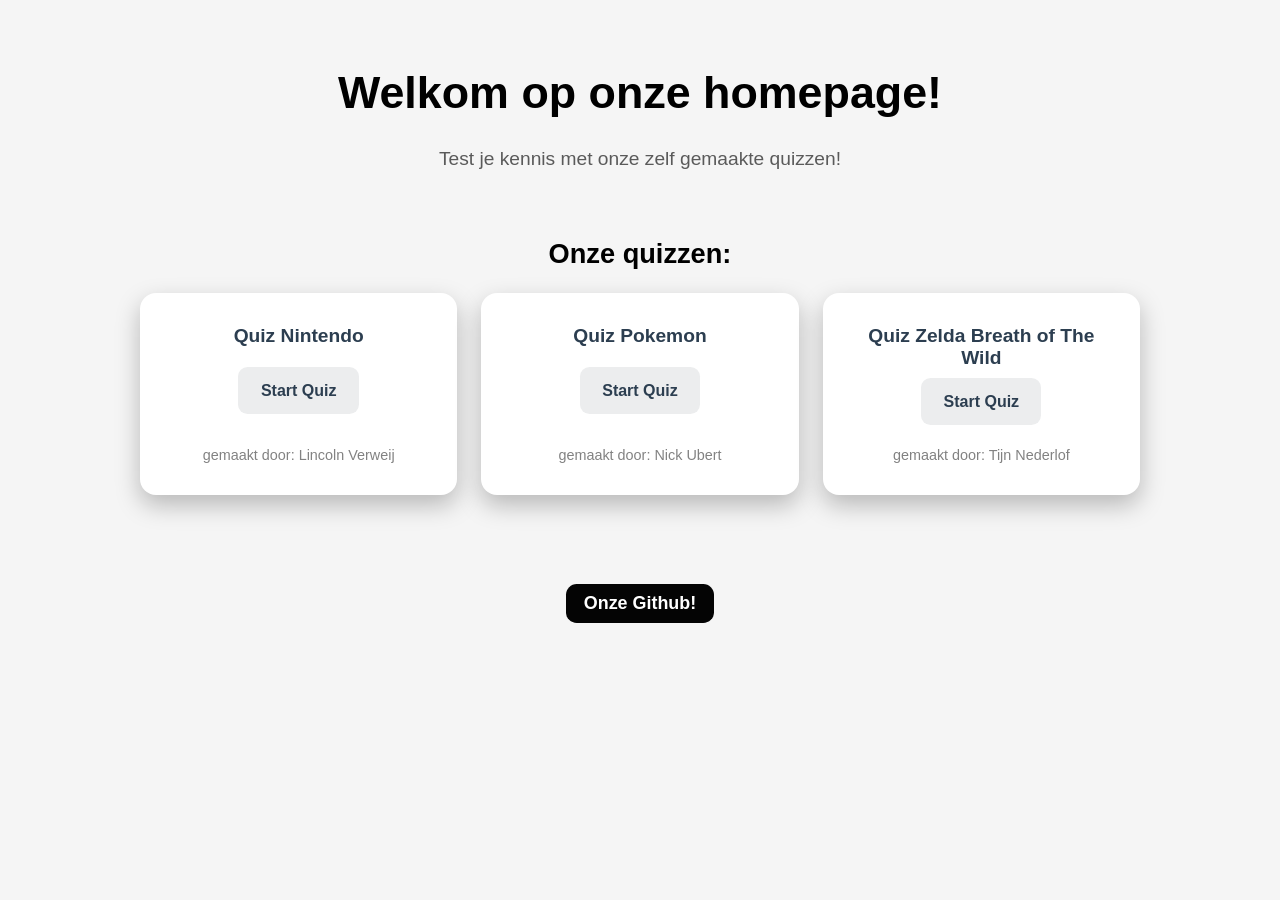
<file: index.html>
<!DOCTYPE html>
<html lang="nl">
<head>
    <meta charset="UTF-8">
    <meta name="viewport" content="width=device-width, initial-scale=1.0">
    <link rel="stylesheet" href="/css/style.css">
    <title>Homepage</title>
</head>
<body>
    <div class="intro">
        <h1 class="title"> 
            <span class="welkomTxt">Welkom</span> op onze homepage!
        </h1>
        <p>Test je kennis met onze zelf gemaakte quizzen!</p>
    </div>

    <h2 class="quiz-title">Onze quizzen:</h2>

    <div class="quiz-cards-container">
        <div class="quiz-card">
            <h3 class="card-title">Quiz Nintendo</h3>
            <!--<p id="lincolnHighScore" class="card-highscore">Highscore: 0</p> -->
            <button class="quiz-L">Start Quiz</button>
            <p class="quiz-author">gemaakt door: Lincoln Verweij</p>
        </div>
        
        <div class="quiz-card">
            <h3 class="card-title">Quiz Pokemon</h3>
            <!--<p id="nickHighScore" class="card-highscore">Highscore: 0</p>-->
            <button class="quiz-N">Start Quiz</button>
            <p class="quiz-author">gemaakt door: Nick Ubert</p>
        </div> 
        
        <div class="quiz-card">
            <h3 class="card-title">Quiz Zelda Breath of The Wild</h3>
            <!--<p id="tijnHighScore" class="card-highscore">Highscore: 0</p> -->
            <button class="quiz-T">Start Quiz</button>
            <p class="quiz-author">gemaakt door: Tijn Nederlof</p>
        </div> 
    </div>

    <div class="github-container">
        <button class="github">Onze Github!</button>
    </div>

    <script src="/script.js"></script>
</body>
</html>
</file>
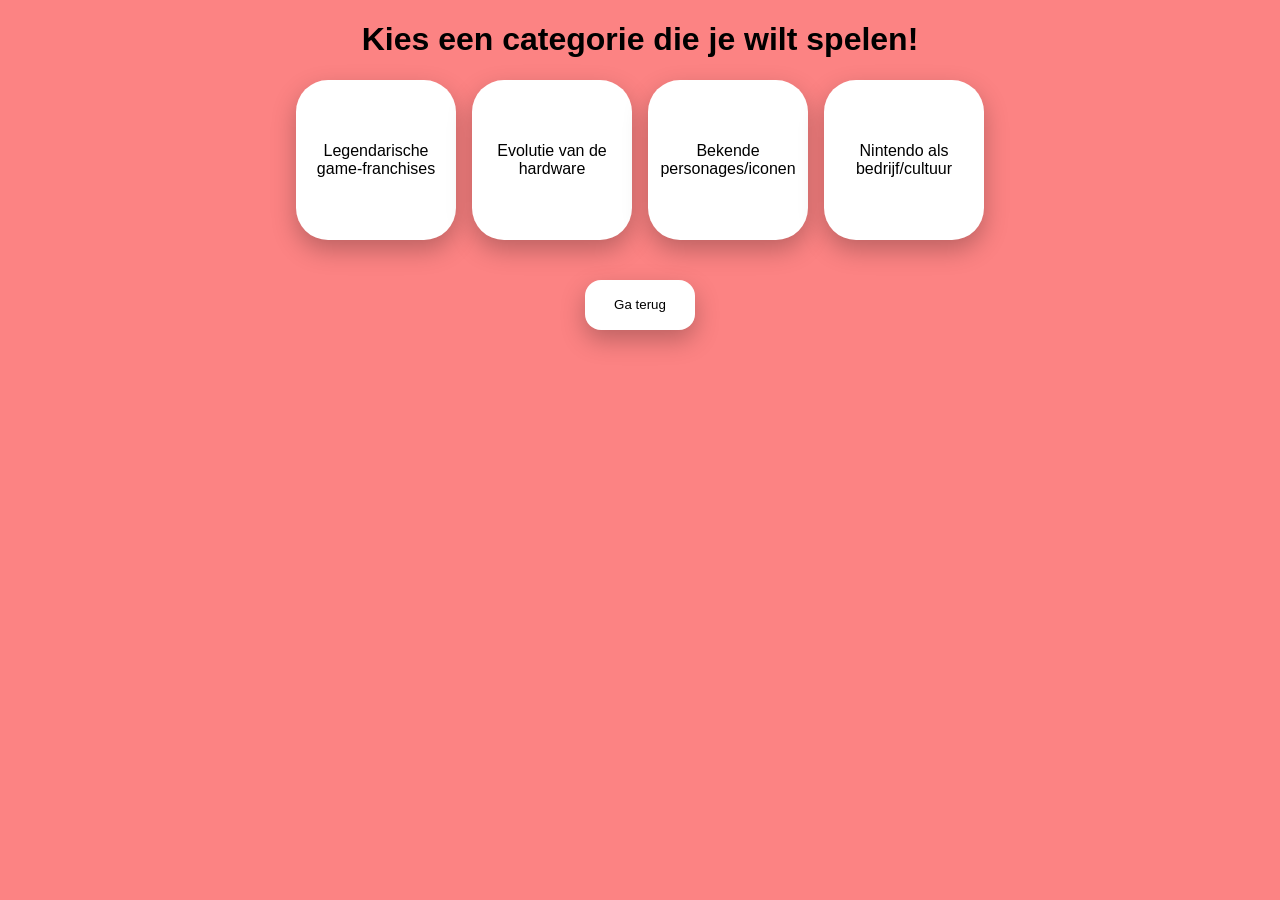
<file: quiz-lincoln/catogorie-index.html>
<!DOCTYPE html>
<html lang="en">
<head>
    <meta charset="UTF-8">
    <meta name="viewport" content="width=device-width, initial-scale=1.0">
    <link rel="stylesheet" href="/quiz-lincoln/css/cStyle.css">
    <title>Categorie Selectie</title>
</head>
<body>
    <h1 class="page-title">Kies een categorie die je wilt spelen!</h1>

    <div class="btn-container">
        <button class="cat-btn cat-1">Legendarische game-franchises</button>
        <button class="cat-btn cat-2">Evolutie van de hardware</button>
        <button class="cat-btn cat-3">Bekende personages/iconen</button>
        <button class="cat-btn cat-4">Nintendo als bedrijf/cultuur</button>
    </div>
    
    <div class="terug-container">
        <button class="terug-btn">Ga terug</button>
    </div>
    <script src="/quiz-lincoln/catogorie-logica.js"></script>
</body>
</html>
</file>
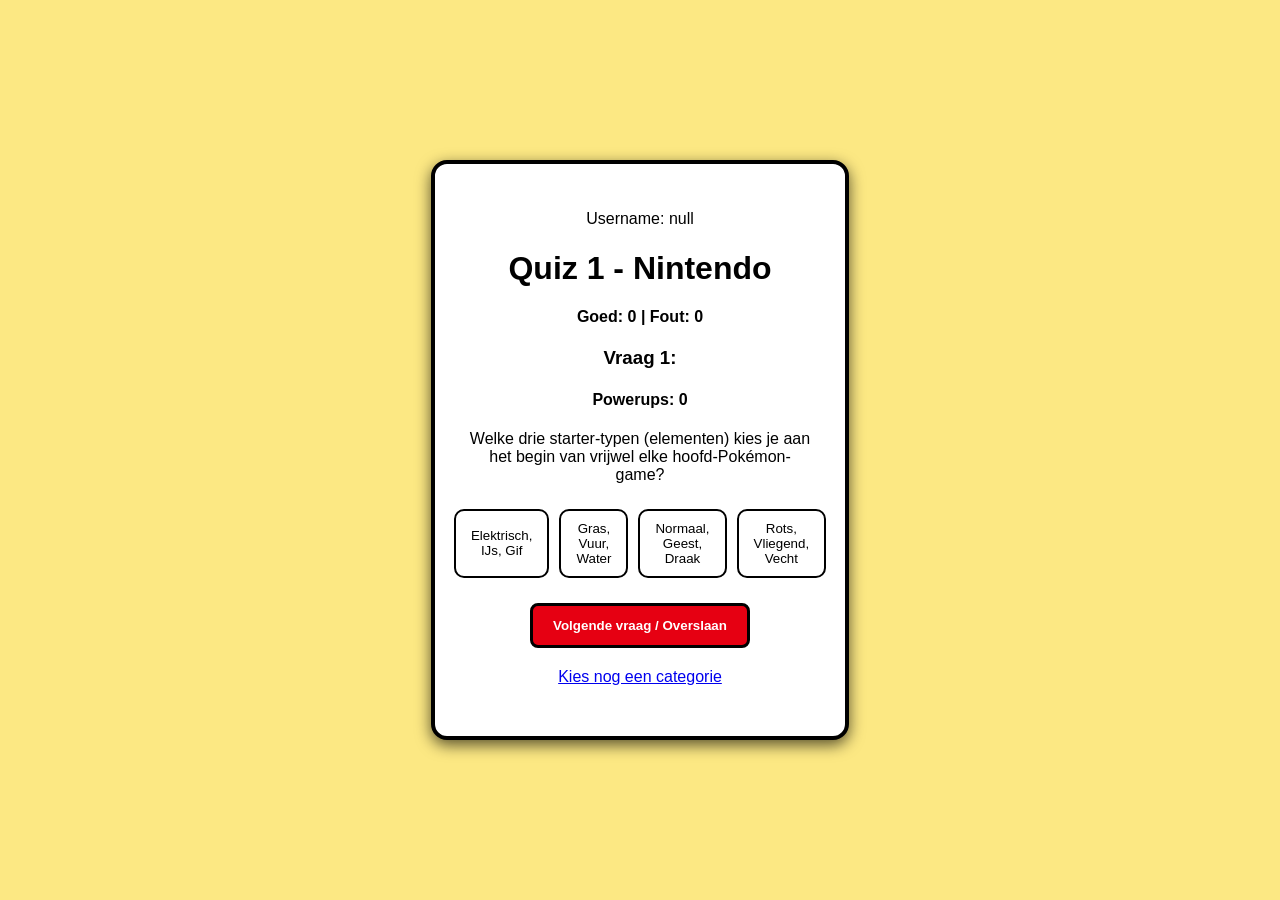
<file: quiz-lincoln/quiz-index.html>
<!DOCTYPE html>
<html lang="en">
<head>
    <meta charset="UTF-8">
    <meta name="viewport" content="width=device-width, initial-scale=1.0">
    <link rel="stylesheet" href="/quiz-lincoln/css/styles.css">
    <title>Quiz 1</title>
</head>
<body>
    <div class="quiz-card">
        <div class="txt">
            <p id="usernameTxt">Username: </p>

            <h1>Quiz 1 - Nintendo</h1>
            <h4 id="scoreTracker">Goed: 0 | Fout: 0</h4>
            <h3 id="vraagTitel">Vraag 1:</h3>
            <h4 id="powerupsText">Powerups: 0</h4>
            <p id="vraagTekst"></p>
        </div>

        <div class="antwoorden">
            <button id="btn-1">1</button>
            <button id="btn-2">2</button>
            <button id="btn-3">3</button>
            <button id="btn-4">4</button>
        </div>

        <div class="btn-box">
            <button id="volgendeKnop" class="btn-volgende">Volgende vraag / Overslaan</button>
        </div>
        
        <div class="txt">
            <a href="/quiz-lincoln/catogorie-index.html">Kies nog een categorie</a>
        </div>
    </div>

    <script src="quiz-logica.js"></script>
</body>
</html>
</file>
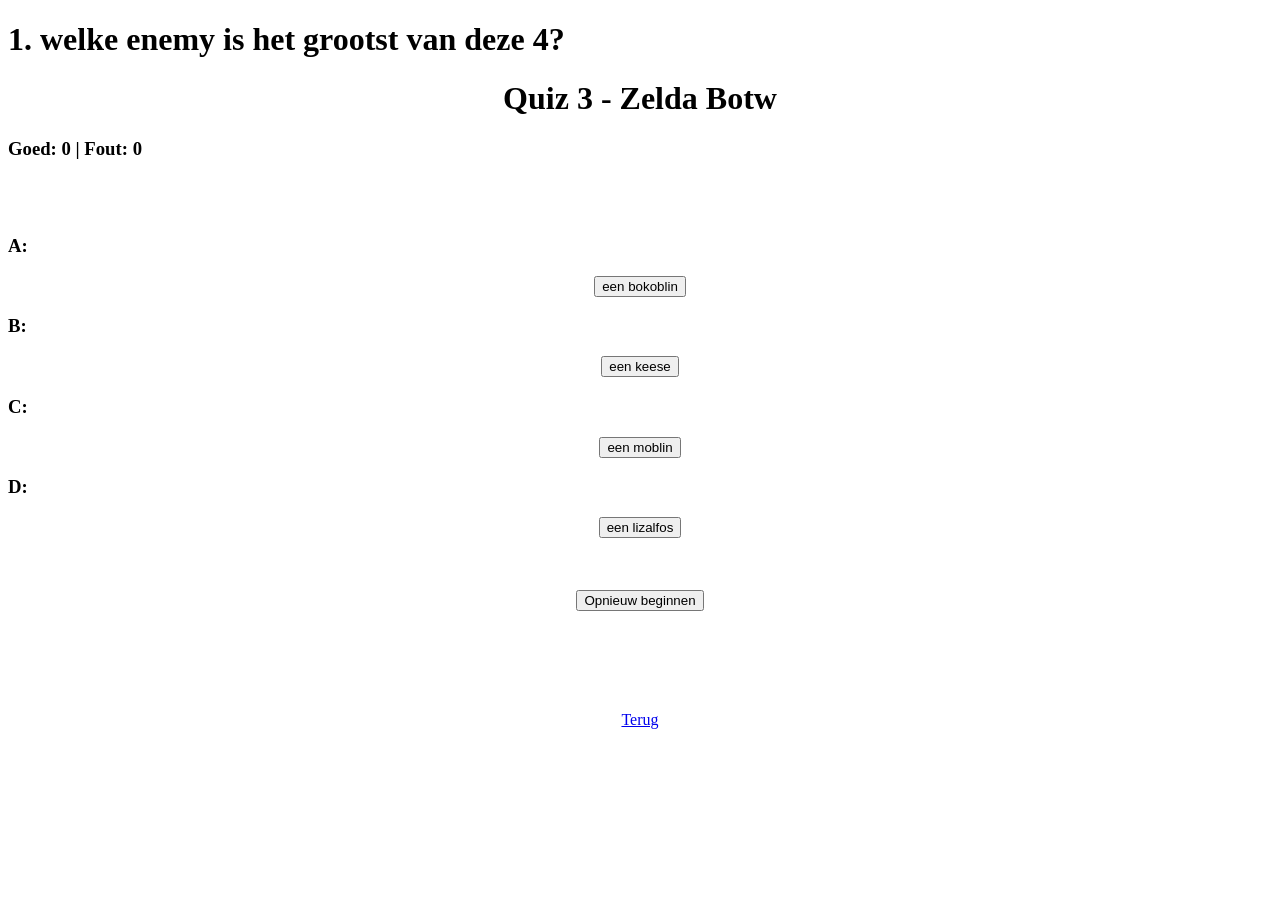
<file: quiz-tijn/quiz-vragen.html>
<!DOCTYPE html>
<html lang="en">
<head>
    <meta charset="UTF-8">
    <meta name="viewport" content="width=device-width, initial-scale=1.0">
    <link rel="stylesheet" href="/quiz-tijn/styles.css">
    <title>Quiz 1</title>
</head>
<body>
    <h1 id="question"></h1>

    <p id="feedback"></p>

    <div class="quiz-card">
        <div class="txt">
            <h1>Quiz 3 - Zelda Botw</h1>
            <h3 id="scoreTracker">Goed: 0 | Fout: 0</h3>
            <h2 id="vraagTitel"></h2>
            <p id="vraagTekst"></p>
        </div> <br><br>

       
    <h3>A:</h3><button onclick="checkAnswer('A')" id="btn-A">A</button>
    <h3>B:</h3><button onclick="checkAnswer('B')" id="btn-B">B</button>
    <h3>C:</h3><button onclick="checkAnswer('C')"id="btn-C">C</button>
    <h3>D:</h3><button onclick="checkAnswer('D')"id="btn-D">D</button>
    <br><br><br>

    <p style="text-align: center;"></p><button style="text-align: center;" class="btn">Opnieuw beginnen</button> 
    <a href="quiz-index.html">Terug</a> <br>
    <script src="/quiz-tijn/quiz-logica.js"></script>
</body>
</html>
</file>
<file: css/style.css>
body {
    font-family: Arial, "Helvetica Neue", Helvetica, sans-serif;
    background-color: rgb(245, 245, 245);
}

p {
    text-align: center;
    font-size: 1.2em;
    color: rgb(90, 90, 90);
}

.welkomTxt {
    margin-top: 1.2em;
    text-align: center;
    font-size: 1em;
    cursor: default;
    transition: all 0.2s ease;
}

.welkomTxt:hover {
    color: rgb(234, 150, 6);
}

.title {
    margin-top: 1.5em;
    text-align: center;
    font-size: 2.8em;
    cursor:text;
}

.quiz-title {
    font-size: 1.7em;
    text-align: center;
    margin-top: 2.5em;
}

.quiz-cards-container {
    display: flex;
    justify-content: center;
    gap: 1.5em;
    max-width: 1000px;
    width: 100%;
    margin: 0 auto;
    padding: 0 1em;
}

.quiz-card {
    flex: 1;
    background-color: #ffffff;
    border-radius: 1em;
    box-shadow: 0 10px 25px rgba(0, 0, 0, 0.25);
    padding: 2em 1.5em;
    display: flex;
    flex-direction: column;
    justify-content: space-between;
    align-items: center;
    text-align: center;
    transition: all 0.35s ease;
}

.quiz-card:hover {
    transform: translateY(-3.5px);
    box-shadow: 0 15px 30px rgba(0, 0, 0, 0.3);
}

.card-title {
    font-size: 1.2em;
    color: #2c3e50;
    margin-top: 0;
    margin-bottom: 0.5em;
}

.card-highscore {
    font-size: 1em;
    color: #2c3e50;
    font-weight: bold;
    margin-top: 0;
    margin-bottom: 1.5em;
}

.quiz-card button {
    padding: 0.9em 1.4em;
    font-size: 1em;
    font-weight: 600;
    border: none;
    border-radius: 0.6em;
    background-color: #ecedee;
    color: #2c3e50;
    cursor: pointer;
    transition: all 0.35s ease;
}

.quiz-card button:hover {
    transform: translateY(-5px);
    box-shadow: 0 5px 15px rgba(0, 0, 0, 0.25);
}

.quiz-L:hover {
    background-color: #4f9dbf;
    color: #ffffff;
}

.quiz-N:hover {
    background-color: #ffb405;
    color: #ffffff;
}

.quiz-T:hover {
    background-color: #6100b0;
    color: #ffffff;
}

.quiz-author {
    font-size: 0.9em;
    color: rgb(130, 130, 130);
    margin-bottom: 0;
    margin-top: 1.5em;
}

.github {
    padding: 0.5em 1em;
    font-size: 0.8em;
    font-weight: 600;
    border: none;
    border-radius: 0.6em;
    background-color: #040404;
    color: white;
    cursor: pointer;
    transition: all 0.35s ease;
}

.github:hover {
    box-shadow: 0 5px 15px rgba(0, 0, 0, 0.25);
    text-decoration: underline;
    transform: translateY(-3px);
}

.github-container {
    font-size: 1.4em;
    text-align: center;
    margin-top: 4em;
}
</file>
<file: quiz-lincoln/css/cStyle.css>
body {
    font-family: Arial, Helvetica, sans-serif;
    background-color: #fc8383;
}

.page-title {
    text-align: center;
}

.btn-container {
    display: flex;
    justify-content: center;
    align-items: center;
    gap: 1em;
}

.cat-btn {
    width: 10em;
    height: 10em;
    cursor: pointer;
    border-radius: 2em;  
    background-color: #fff;
    font-size: 1rem;
    box-shadow: 0 10px 25px rgba(0, 0, 0, 0.25);
    transition: all 0.2s ease;
    border: white;
}

.cat-btn:hover {
    background-color: lightgray;
    box-shadow: 0 15px 30px rgba(0, 0, 0, 0.3);
    transform: translateY(-2px);
}

.terug-container {
    display: flex;
    justify-content: center;
    align-items: center;
}

.terug-btn {
    background-color: white;
    padding-left: 2.2em;
    padding-right: 2.2em;
    padding-bottom: 1.3em;
    padding-top: 1.3em;
    border-radius: 1.2em;
    border: white;

    transition: all 0.35s ease;

    margin-top: 3em;
    box-shadow: 0 10px 25px rgba(0, 0, 0, 0.25);
}

.terug-btn:hover{
    transform: translateY(-2px);
    background-color: rgb(215, 213, 213);
    box-shadow: 0 15px 30px rgba(0, 0, 0, 0.3);
    cursor: pointer;
}
</file>
<file: quiz-lincoln/css/styles.css>
body {
    font-family: Arial, Helvetica, sans-serif;
    background-color: #fce883;
    display: flex;
    justify-content: center;
    align-items: center;
    min-height: 100vh;
    margin: 0;
}

.quiz-card {
    background-color: white;
    padding: 30px;
    width: 350px;
    text-align: center;
    border-color: black;
    border-radius: 1em;
    border-width: 0.25em;
    border-style: solid;
    box-shadow: 0 5px 15px rgba(0, 0, 0, 0.65);
}

.txt {
    text-align: center;
    margin-bottom: 20px;
}

.antwoorden {
    display: flex;
    justify-content: center;
    margin-bottom: 20px;
}

.antwoorden button {
    margin: 5px;
    padding: 10px 15px;
    font-family: Arial, Helvetica, sans-serif;
    cursor: pointer;
    border-color: black;
    border-radius: 0.75em;
    border-width: 0.20em;
    border-style: solid;
    background-color: white;
}

.btn-box {
    display: flex;
    justify-content: center;
    margin-bottom: 20px;
}

.btn-volgende {
    padding: 12px 20px;
    background-color: #e60012;
    color: white;
    border-radius: 0.6em;
    font-family: Arial, Helvetica, sans-serif;
    font-weight: bold;
    cursor: pointer;
    border-style: solid;
    border-width: 0.23em;
    border-color: black;
    transition: all 0.35s ease;
}

.btn-volgende:hover {
    background-color: #c40010;
    color: #ffffff;
    border-color: #000000;
    transform: translateY(-2px);
}
</file>
<file: quiz-tijn/styles.css>
.btn {
    margin-bottom: 100px;
    display: block;
    margin-left: auto;
    margin-right: auto;
} 

.backHomeBtn {
    margin-bottom: 100px;
    display: block;
    margin-left: auto;
    margin-right: auto;
} 

body{
    background-image: url("https://upload.wikimedia.org/wikipedia/en/c/c6/The_Legend_of_Zelda_Breath_of_the_Wild.jpg?utm_source=en.wikipedia.orgpaign=index&utm_content=original&utm_cam");
background-repeat: no-repeat;
background-size: cover;
}
h1{
    background-color: white;
}
p{
    background-color: white;
}
h2{
    background-color: white;
}
h3{
    background-color: white;
}
h3{
    text-align: left;
}
div{
    text-align: center;
}
h4{
    background-color: white;
    text-align: center;
}
</file>
